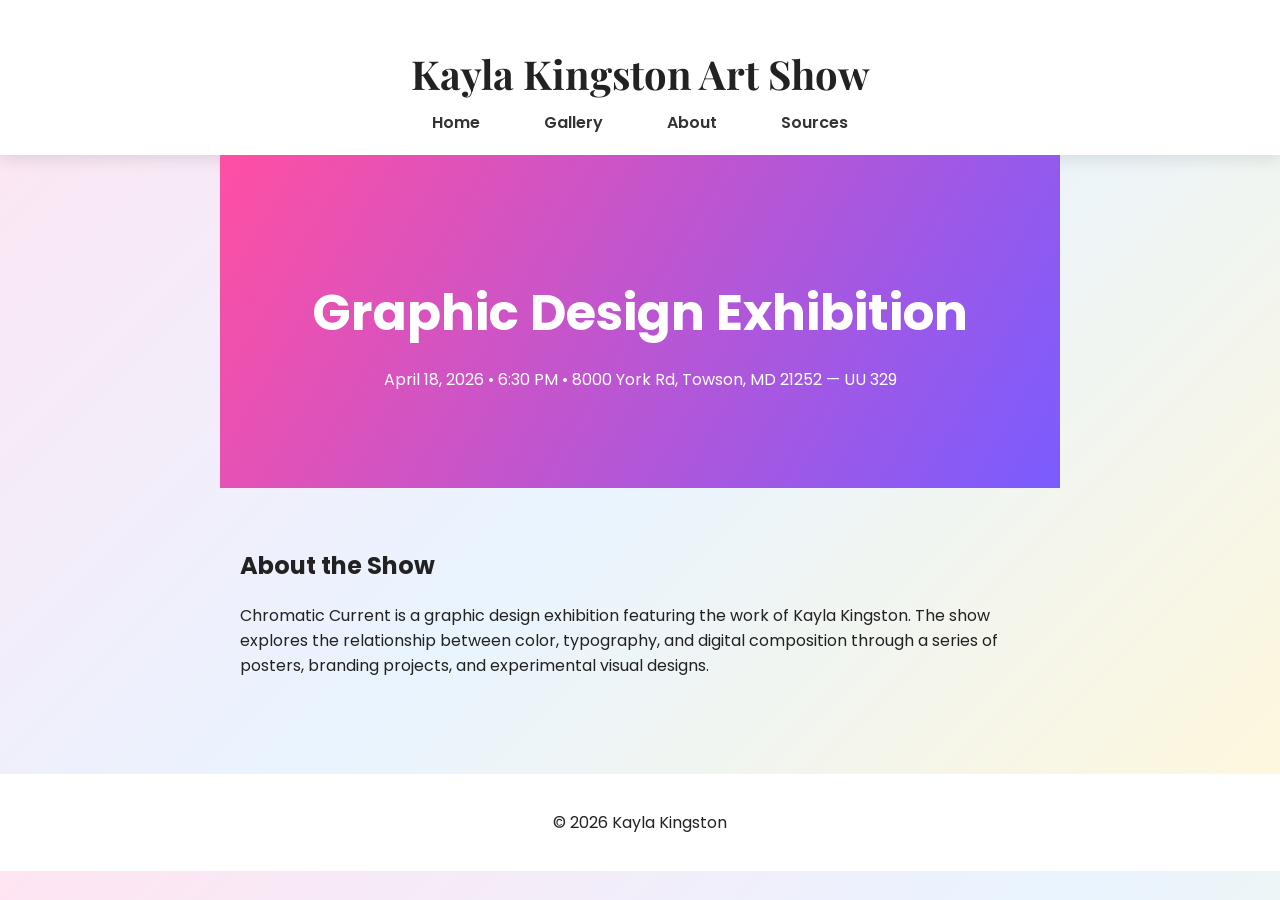
<file: index.html>
<!DOCTYPE html>
<html lang="en">
<head>
<meta charset="UTF-8">
<title>Kayla Kingston Art Show</title>

<link rel="stylesheet" href="style.css">

<link href="https://fonts.googleapis.com/css2?family=Poppins:wght@300;500;700&family=Playfair+Display:wght@700&display=swap" rel="stylesheet">

</head>

<body>

<header>

<h1>Kayla Kingston Art Show</h1>

<nav>
<a href="index.html">Home</a>
<a href="gallery.html">Gallery</a>
<a href="about.html">About</a>
<a href="sources.html">Sources</a>
</nav>

</header>

<section class="hero">

<h2>Graphic Design Exhibition</h2>

<p>
April 18, 2026 • 6:30 PM • 
8000 York Rd, Towson, MD 21252 — UU 329
</p>

</section>

<section>

<h2>About the Show</h2>

<p>
Chromatic Current is a graphic design exhibition featuring the work of Kayla Kingston. 
The show explores the relationship between color, typography, and digital composition 
through a series of posters, branding projects, and experimental visual designs.


</p>

</section>

<footer>

<p>© 2026 Kayla Kingston</p>

</footer>

</body>
</html>
</file>
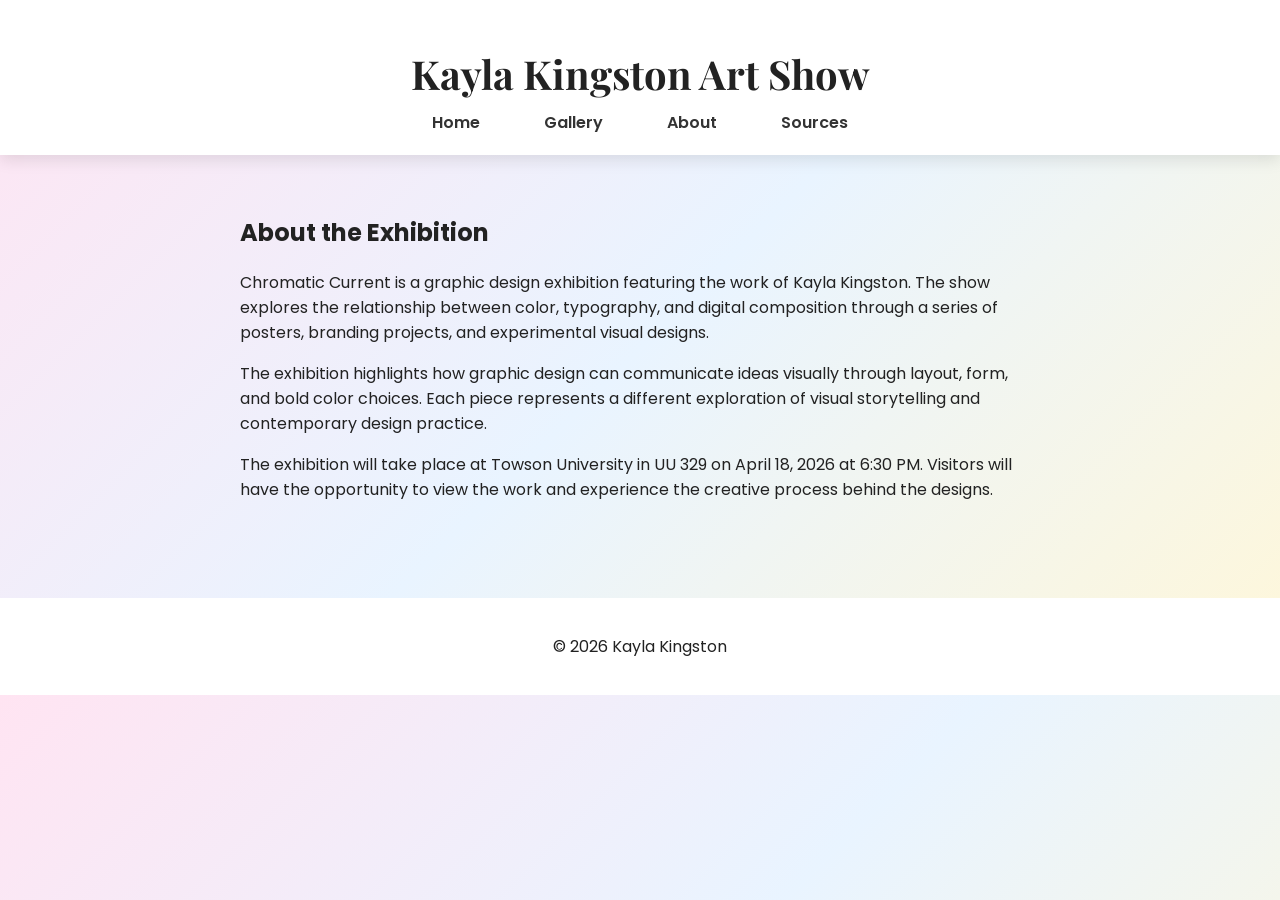
<file: about.html>
<!DOCTYPE html>
<html lang="en">
<head>
<meta charset="UTF-8">
<title>About | Kayla Kingston Art Show</title>

<link rel="stylesheet" href="style.css">

<link href="https://fonts.googleapis.com/css2?family=Poppins:wght@300;500;700&family=Playfair+Display:wght@700&display=swap" rel="stylesheet">

</head>

<body>

<header>

<h1>Kayla Kingston Art Show</h1>

<nav>
<a href="index.html">Home</a>
<a href="gallery.html">Gallery</a>
<a href="about.html">About</a>
<a href="sources.html">Sources</a>
</nav>

</header>

<section>

<h2>About the Exhibition</h2>

<p>
Chromatic Current is a graphic design exhibition featuring the work of Kayla Kingston.
The show explores the relationship between color, typography, and digital composition
through a series of posters, branding projects, and experimental visual designs.
</p>

<p>
The exhibition highlights how graphic design can communicate ideas visually through
layout, form, and bold color choices. Each piece represents a different exploration
of visual storytelling and contemporary design practice.
</p>

<p>
The exhibition will take place at Towson University in UU 329 on April 18, 2026 at 6:30 PM.
Visitors will have the opportunity to view the work and experience the creative process
behind the designs.
</p>

</section>

<footer>

<p>© 2026 Kayla Kingston</p>

</footer>

</body>
</html>
</file>
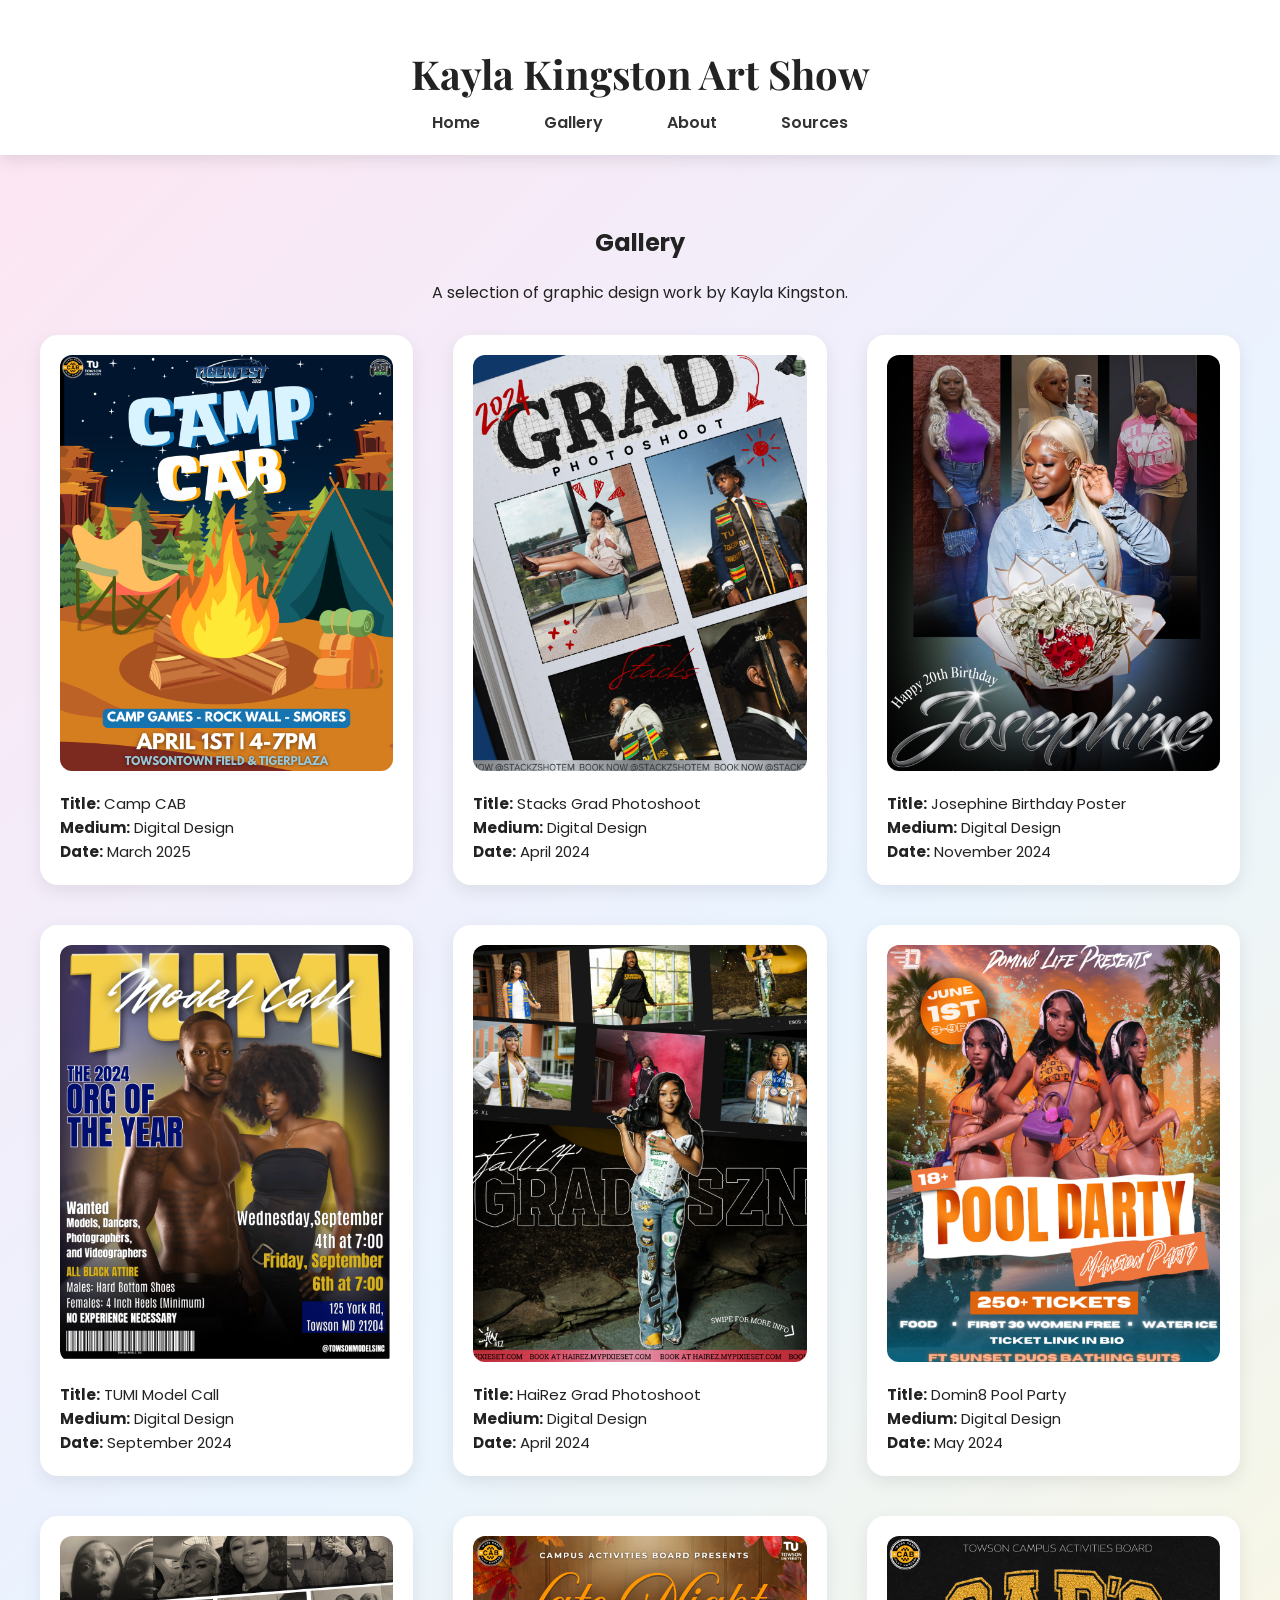
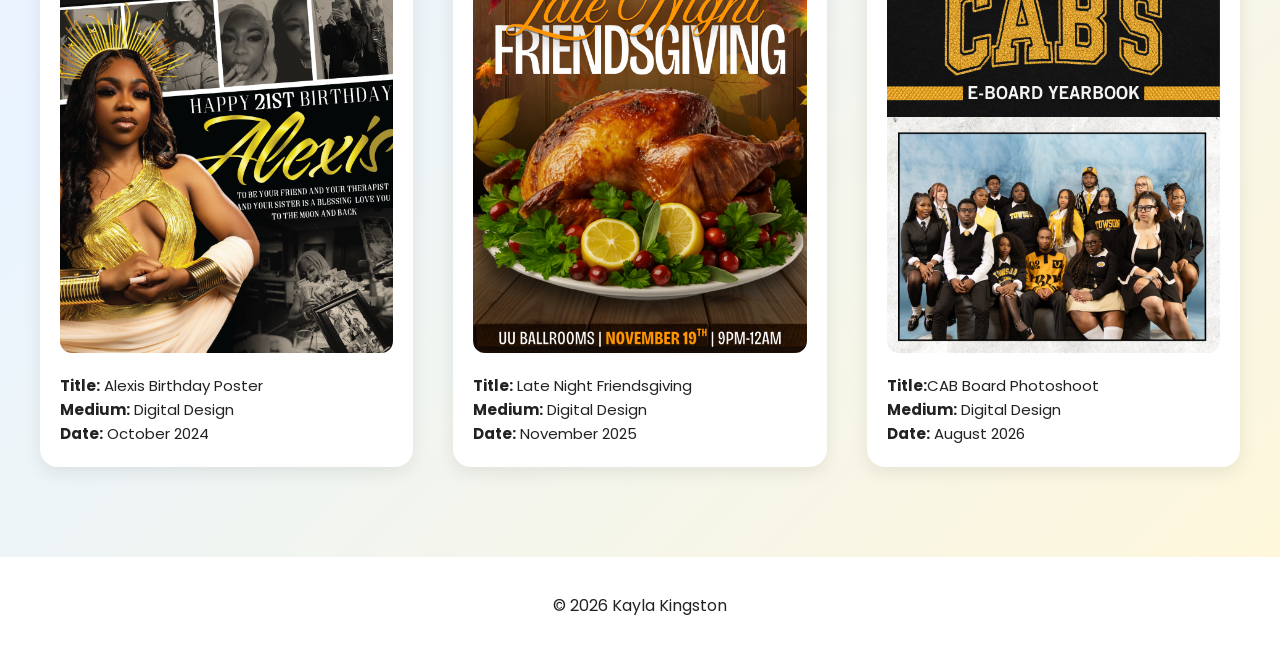
<file: gallery.html>
<!DOCTYPE html>
<html lang="en">
<head>

<meta charset="UTF-8">
<meta name="viewport" content="width=device-width, initial-scale=1.0">

<title>Gallery | Kayla Kingston Art Show</title>

<link rel="stylesheet" href="style.css">

<link href="https://fonts.googleapis.com/css2?family=Poppins:wght@300;500;700&family=Playfair+Display:wght@700&display=swap" rel="stylesheet">

</head>

<body>

<header>

<h1>Kayla Kingston Art Show</h1>

<nav>
<a href="index.html">Home</a>
<a href="gallery.html">Gallery</a>
<a href="about.html">About</a>
<a href="sources.html">Sources</a>
</nav>

</header>


<section class="gallery-page">

<h2>Gallery</h2>

<p class="gallery-intro">
A selection of graphic design work by Kayla Kingston.
</p>


<div class="gallery-grid">

<!-- Artwork 1 -->
<div class="gallery-item">

<a href="images/art1.png" target="_blank">
<img src="images/art1.png" alt="Artwork 1">
</a>

<div class="art-info">
<p><strong>Title:</strong> Camp CAB</p>
<p><strong>Medium:</strong> Digital Design</p>
<p><strong>Date:</strong> March 2025</p>
</div>

</div>


<!-- Artwork 2 -->
<div class="gallery-item">

<a href="images/art2.png" target="_blank">
<img src="images/art2.png" alt="Artwork 2">
</a>

<div class="art-info">
<p><strong>Title:</strong> Stacks Grad Photoshoot</p>
<p><strong>Medium:</strong> Digital Design</p>
<p><strong>Date:</strong> April 2024</p>
</div>

</div>


<!-- Artwork 3 -->
<div class="gallery-item">

<a href="images/art3.png" target="_blank">
<img src="images/art3.png" alt="Artwork 3">
</a>

<div class="art-info">
<p><strong>Title:</strong> Josephine Birthday Poster</p>
<p><strong>Medium:</strong> Digital Design</p>
<p><strong>Date:</strong> November 2024</p>
</div>

</div>


<!-- Artwork 4 -->
<div class="gallery-item">

<a href="images/art4.png" target="_blank">
<img src="images/art4.png" alt="Artwork 4">
</a>

<div class="art-info">
<p><strong>Title:</strong> TUMI Model Call</p>
<p><strong>Medium:</strong> Digital Design</p>
<p><strong>Date:</strong> September 2024</p>
</div>

</div>


<!-- Artwork 5 -->
<div class="gallery-item">

<a href="images/art5.png" target="_blank">
<img src="images/art5.png" alt="Artwork 5">
</a>

<div class="art-info">
<p><strong>Title:</strong> HaiRez Grad Photoshoot</p>
<p><strong>Medium:</strong> Digital Design</p>
<p><strong>Date:</strong> April 2024</p>
</div>

</div>


<!-- Artwork 6 -->
<div class="gallery-item">

<a href="images/art6.png" target="_blank">
<img src="images/art6.png" alt="Artwork 6">
</a>

<div class="art-info">
<p><strong>Title:</strong> Domin8 Pool Party</p>
<p><strong>Medium:</strong> Digital Design</p>
<p><strong>Date:</strong> May 2024</p>
</div>

</div>


<!-- Artwork 7 -->
<div class="gallery-item">

<a href="images/art7.png" target="_blank">
<img src="images/art7.png" alt="Artwork 7">
</a>

<div class="art-info">
<p><strong>Title:</strong> Alexis Birthday Poster</p>
<p><strong>Medium:</strong> Digital Design</p>
<p><strong>Date:</strong> October 2024</p>
</div>

</div>


<!-- Artwork 8 -->
<div class="gallery-item">

<a href="images/art8.png" target="_blank">
<img src="images/art8.png" alt="Artwork 8">
</a>

<div class="art-info">
<p><strong>Title:</strong> Late Night Friendsgiving</p>
<p><strong>Medium:</strong> Digital Design</p>
<p><strong>Date:</strong> November 2025</p>
</div>

</div>


<!-- Artwork 9 -->
<div class="gallery-item">

<a href="images/art9.png" target="_blank">
<img src="images/art9.png" alt="Artwork 9">
</a>

<div class="art-info">
<p><strong>Title:</strong>CAB Board Photoshoot</p>
<p><strong>Medium:</strong> Digital Design</p>
<p><strong>Date:</strong> August 2026</p>
</div>

</div>

</section>


<footer>

<p>© 2026 Kayla Kingston</p>

</footer>

</body>
</html>
</file>
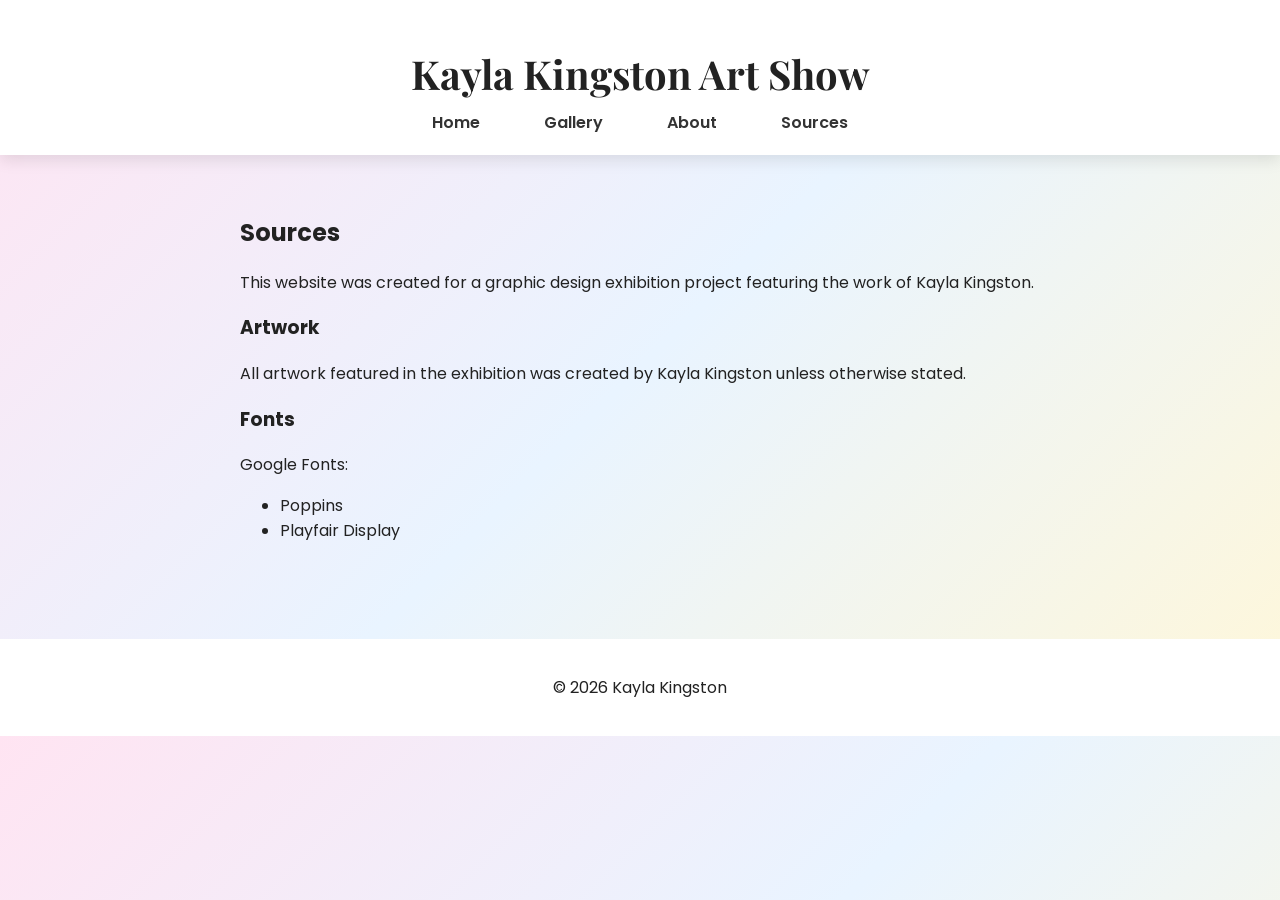
<file: sources.html>
<!DOCTYPE html>
<html lang="en">
<head>
<meta charset="UTF-8">
<title>Sources | Kayla Kingston Art Show</title>

<link rel="stylesheet" href="style.css">

<link href="https://fonts.googleapis.com/css2?family=Poppins:wght@300;500;700&family=Playfair+Display:wght@700&display=swap" rel="stylesheet">

</head>

<body>

<header>

<h1>Kayla Kingston Art Show</h1>

<nav>
<a href="index.html">Home</a>
<a href="gallery.html">Gallery</a>
<a href="about.html">About</a>
<a href="sources.html">Sources</a>
</nav>

</header>

<section>

<h2>Sources</h2>

<p>
This website was created for a graphic design exhibition project featuring
the work of Kayla Kingston.
</p>

<h3>Artwork</h3>

<p>
All artwork featured in the exhibition was created by Kayla Kingston unless
otherwise stated.
</p>

<h3>Fonts</h3>

<p>
Google Fonts:
</p>

<ul>
<li>Poppins</li>
<li>Playfair Display</li>
</ul>

</section>

<footer>

<p>© 2026 Kayla Kingston</p>

</footer>

</body>
</html>
</file>
<file: style.css>
body{
margin:0;
font-family:'Poppins',sans-serif;
background:linear-gradient(135deg,#ffe4f2,#e9f4ff,#fff7d9);
color:#222;
}

header{
background:white;
padding:20px;
text-align:center;
box-shadow:0 5px 15px rgba(0,0,0,0.1);
}

h1{
font-family:'Playfair Display',serif;
font-size:40px;
margin-bottom:10px;
}

nav{
margin-top:10px;
}

nav a{
text-decoration:none;
margin:0 15px;
font-weight:600;
color:#333;
padding:8px 15px;
border-radius:20px;
transition:0.3s;
}

nav a:hover{
background:#ff4fa3;
color:white;
}

.hero{
text-align:center;
padding:80px 20px;
background:linear-gradient(120deg,#ff4fa3,#7a5cff);
color:white;
}

.hero h2{
font-size:50px;
margin-bottom:10px;
}

section{
max-width:800px;
margin:auto;
padding:40px 20px;
}

footer{
text-align:center;
padding:20px;
background:white;
margin-top:40px;
}

.gallery-page{
max-width:1200px;
margin:auto;
padding:50px 20px;
text-align:center;
}

.gallery-grid{
display:grid;
grid-template-columns:repeat(3,1fr);
gap:40px;
margin-top:30px;
}

.gallery-item{
background:white;
padding:20px;
border-radius:18px;
box-shadow:0 6px 18px rgba(0,0,0,0.08);
}

.gallery-item img{
width:100%;
aspect-ratio:1080/1350;
object-fit:cover;
border-radius:12px;
margin-bottom:12px;
}

.art-info{
text-align:left;
font-size:15px;
line-height:1.4;
}

.art-info p{
margin:3px 0;
}

.gallery-item:hover{
transform:translateY(-5px);
transition:0.3s;
}

.gallery-item{
background:white;
padding:20px;
border-radius:18px;
box-shadow:0 6px 18px rgba(0,0,0,0.08);
overflow:hidden;
}

.gallery-item img{
width:100%;
aspect-ratio:1080/1350;
object-fit:cover;
border-radius:12px;
transition:transform 0.35s ease;
cursor:pointer;
}

.gallery-item img:hover{
transform:scale(1.08);
}
</file>
